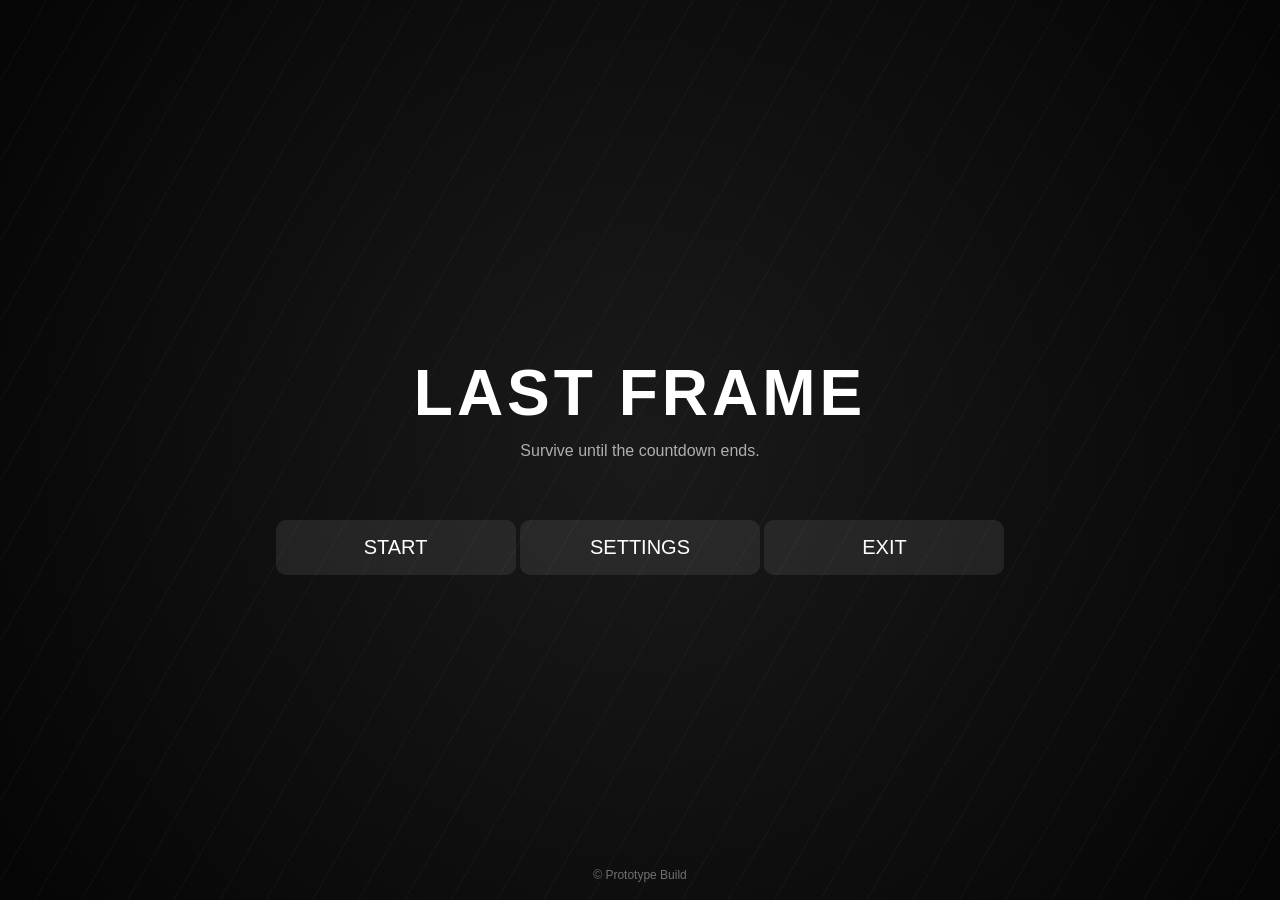
<file: index.html>
<!DOCTYPE html>
<html lang="en">

<head>
  <meta charset="UTF-8">
  <title>LAST FRAME</title>

  <link rel="stylesheet" href="css/style.css">
</head>

<body class="page-index">

  <div class="menu">
    <h1>LAST FRAME</h1>
    <div class="subtitle">Survive until the countdown ends.</div>

    <button onclick="startGame()">START</button>
    <button onclick="openSetting()">SETTINGS</button>
    <button onclick="exitGame()">EXIT</button>
  </div>

  <div class="footer">
    © Prototype Build
  </div>

  <script>
    function startGame() {
      window.location.href = "loading.html";
    }

    function openSetting() {
      window.location.href = "setting.html";
    }

    function exitGame() {
      window.close();
      setTimeout(() => {
        alert("Please close the tab manually.");
      }, 200);
    }
  </script>

  <script src="js/setup.js"></script>
  <script src="js/config.js"></script>
  <script src="js/utils.js"></script>
  <script src="js/state.js"></script>
  <script src="js/input.js"></script>
  <script src="js/entities.js"></script>
  <script src="js/renderer.js"></script>
  <script src="js/core.js"></script>
  <script src="js/main.js"></script>
  <script>
    // Check for settings
    const settings = localStorage.getItem('gameSettings');
    if (settings) {
      console.log('Settings loaded:', JSON.parse(settings));
    }
  </script>
</body>

</html>
</file>
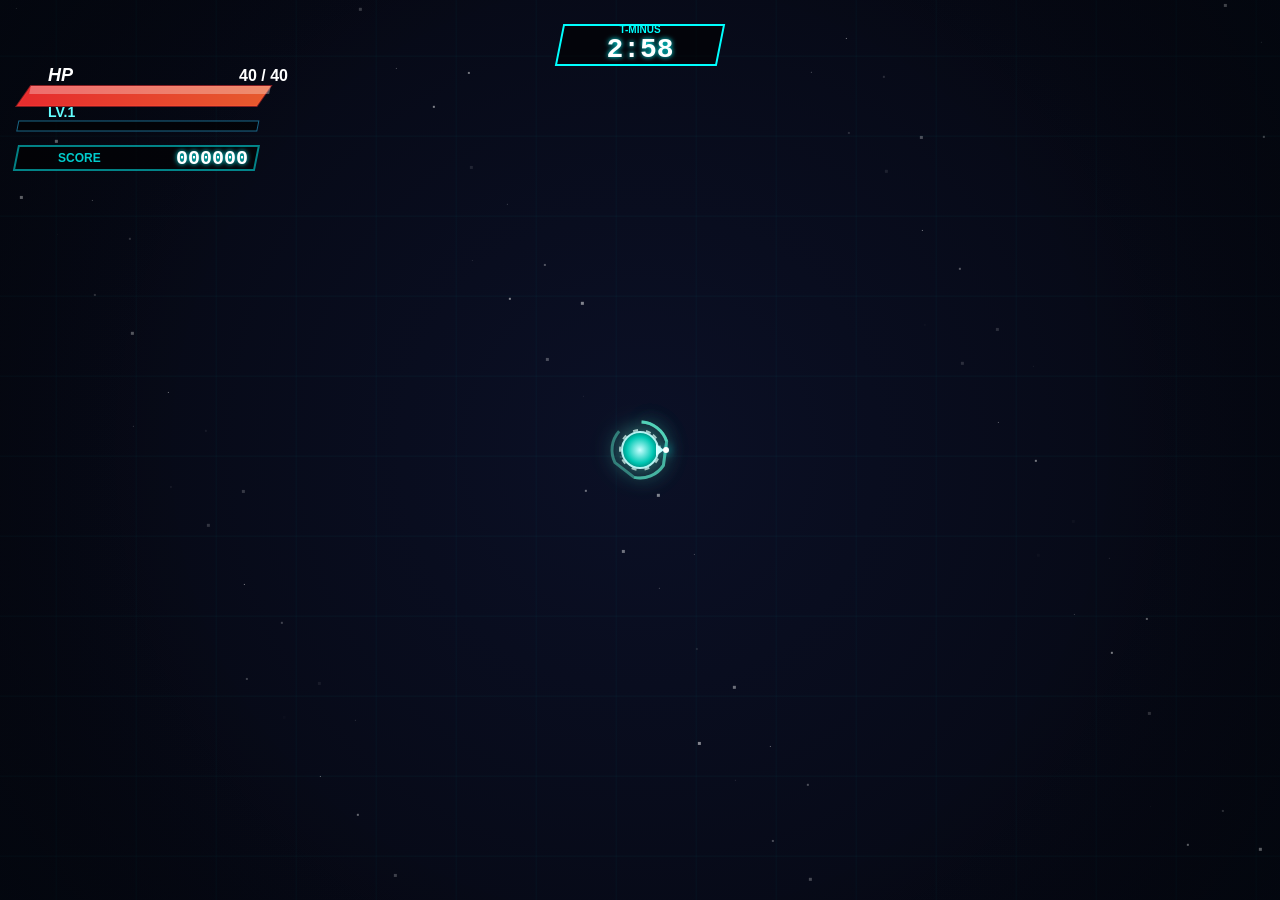
<file: game.html>
<!DOCTYPE html>
<html lang="zh-Hant">

<head>
  <meta charset="UTF-8">
  <title>LAST FRAME</title>
  <link rel="stylesheet" href="css/style.css">
</head>

<body class="page-game">

  <canvas id="gameCanvas"></canvas>
  <script src="js/setup.js"></script>
  <script src="js/config.js"></script>
  <script src="js/utils.js"></script>
  <script src="js/state.js"></script>
  <script src="js/input.js"></script>
  <script src="js/entities.js"></script>
  <script src="js/renderer.js"></script>
  <script src="js/core.js"></script>
  <script src="js/main.js"></script>
  <script src="js/debug.js"></script>
</body>

</html>
</file>
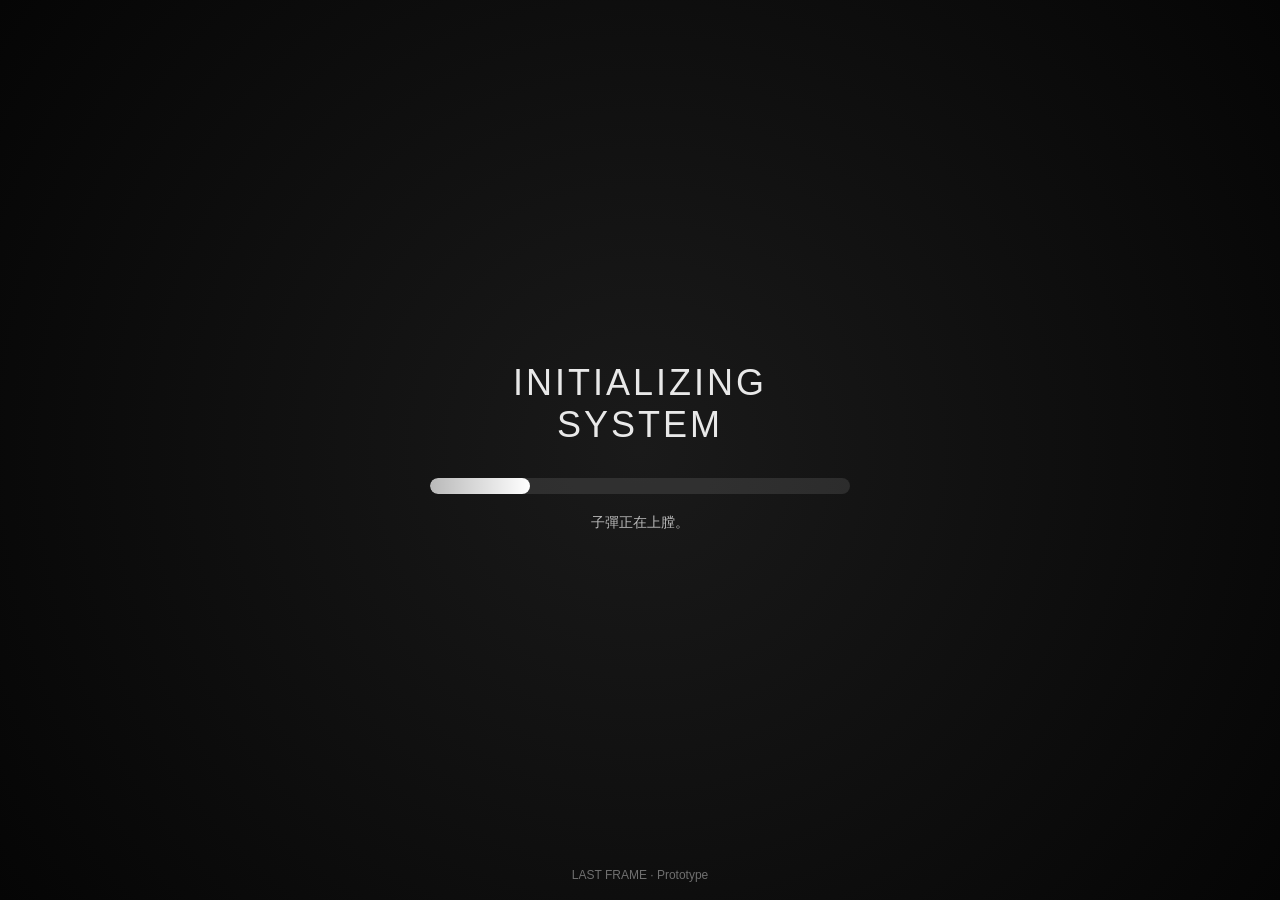
<file: loading.html>
<!DOCTYPE html>
<html lang="zh-Hant">

<head>
  <meta charset="UTF-8">
  <title>Loading · LAST FRAME</title>

  <link rel="stylesheet" href="css/style.css">
</head>

<body class="page-loading">

  <div class="loading-box">
    <div class="title">INITIALIZING SYSTEM</div>

    <div class="bar-bg">
      <div class="bar" id="bar"></div>
    </div>

    <div class="tip" id="tip">Loading...</div>
  </div>

  <div class="footer">LAST FRAME · Prototype</div>

  <script>
    const tips = [
      "作者在期限前一天還在優化。",
      "正在重新組裝核心模組。",
      "請假裝這是一個很複雜的加載過程。",
      "子彈正在上膛。",
      "雷射校準中。",
      "外殼裂痕生成中。",
      "這不是 bug，是特色。",
      "Boss 正在假裝沒有偷看你。",
      "Loading… Loading… 還在 Loading。",
      "世界線同步中。"
    ];

    const bar = document.getElementById("bar");
    const tip = document.getElementById("tip");

    let progress = 0;

    // 隨機顯示標語
    function changeTip() {
      tip.style.opacity = 0;
      setTimeout(() => {
        tip.textContent = tips[Math.floor(Math.random() * tips.length)];
        tip.style.opacity = 0.7;
      }, 300);
    }

    // 初始標語
    changeTip();

    // 每 1.2 秒換一句
    setInterval(changeTip, 1200);

    // 模擬加載進度
    const loadingInterval = setInterval(() => {
      progress += Math.random() * 8 + 4; // 每次 +4~12%

      if (progress >= 100) {
        progress = 100;
        bar.style.width = "100%";
        clearInterval(loadingInterval);

        // 給玩家一點完成感
        setTimeout(() => {
          window.location.href = "game.html";
        }, 600);
      } else {
        bar.style.width = progress + "%";
      }
    }, 300);
  </script>

</body>

</html>
</file>
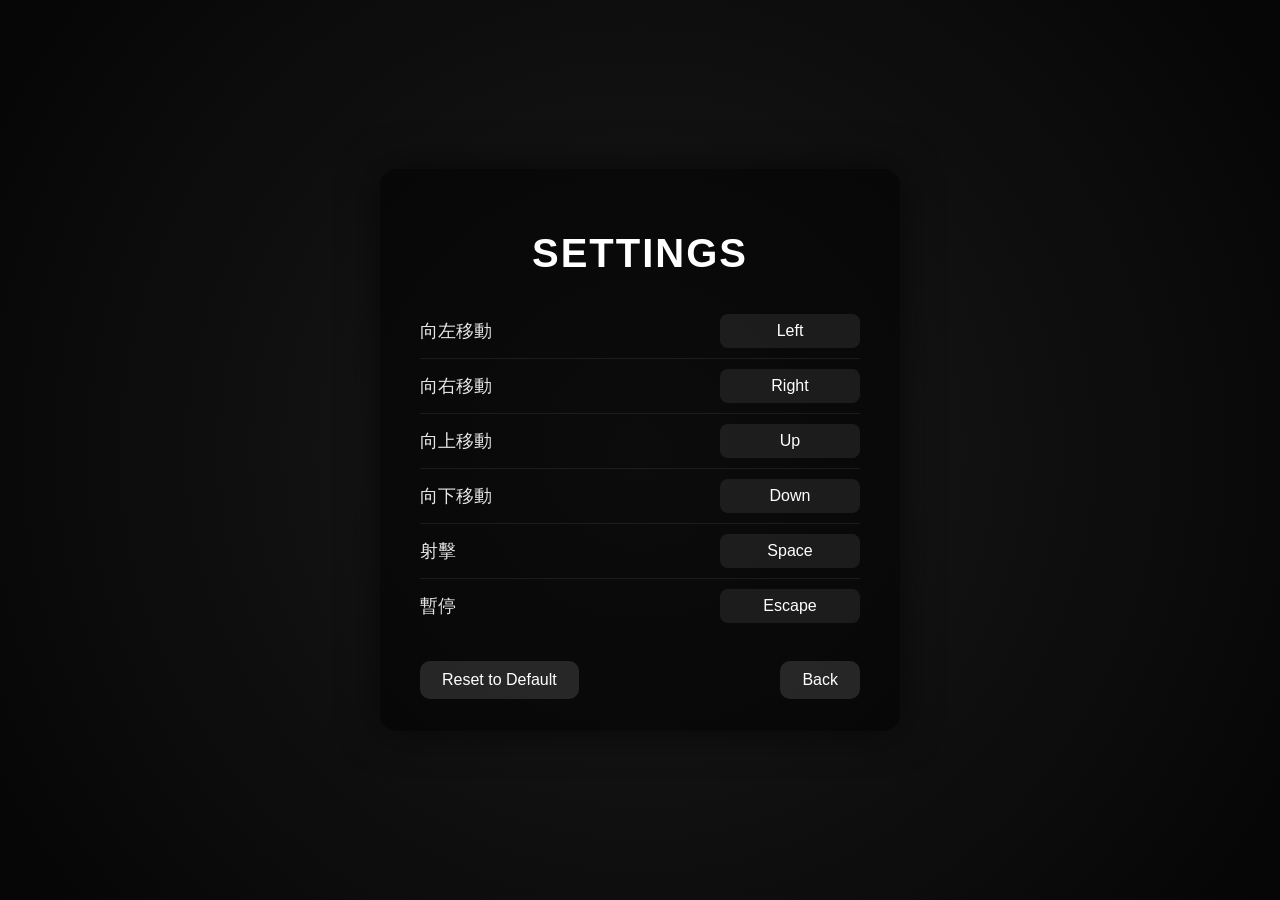
<file: setting.html>
<!DOCTYPE html>
<html lang="zh-Hant">

<head>
  <meta charset="UTF-8">
  <title>Settings · LAST FRAME</title>

  <link rel="stylesheet" href="css/style.css">
</head>

<body class="page-setting">

  <div class="panel">
    <h1>SETTINGS</h1>

    <div class="list" id="keyList"></div>

    <div class="footer">
      <button onclick="resetDefault()">Reset to Default</button>
      <button onclick="back()">Back</button>
    </div>
  </div>

  <script>
    /* ===== 預設鍵位 ===== */
    const defaultKeyMap = {
      moveLeft: "ArrowLeft",
      moveRight: "ArrowRight",
      moveUp: "ArrowUp",
      moveDown: "ArrowDown",
      shoot: "Space",
      pause: "Escape",
    };

    function prettyKey(code) {
      return code
        .replace("Arrow", "")
        .replace("Key", "")
        .replace("MouseLeft", "滑鼠左鍵")
        .replace("MouseRight", "滑鼠右鍵")
        .replace("MouseMiddle", "滑鼠中鍵");
    }

    function mouseCode(button) {
      switch (button) {
        case 0: return "MouseLeft";
        case 1: return "MouseMiddle";
        case 2: return "MouseRight";
        case 3: return "MouseBack";
        case 4: return "MouseForward";
        default: return "Mouse" + button;
      }
    }

    window.addEventListener("mousedown", (e) => {
      if (!waitingAction) return;

      // ⭐ 只允許「射擊」綁定滑鼠
      if (waitingAction !== "shoot") return;

      const code = mouseCode(e.button);

      // 防止重複綁定
      for (const a in keyMap) {
        if (keyMap[a] === code) {
          alert("此按鍵已被使用！");
          waitingAction = null;
          renderList();
          return;
        }
      }

      keyMap[waitingAction] = code;
      localStorage.setItem("keyMap", JSON.stringify(keyMap));

      waitingAction = null;
      renderList();
    });



    /* ===== 顯示名稱 ===== */
    const labels = {
      moveLeft: "向左移動",
      moveRight: "向右移動",
      moveUp: "向上移動",
      moveDown: "向下移動",
      shoot: "射擊",
      pause: "暫停",
    };

    /* ===== 載入目前設定 ===== */
    let keyMap = { ...defaultKeyMap };

    const saved = localStorage.getItem("keyMap");
    if (saved) {
      try {
        keyMap = { ...keyMap, ...JSON.parse(saved) };
      } catch { }
    }

    const keyList = document.getElementById("keyList");

    let waitingAction = null;

    /* ===== 建立列表 ===== */
    function renderList() {
      keyList.innerHTML = "";

      for (const action in keyMap) {
        const row = document.createElement("div");
        row.className = "row";

        const name = document.createElement("div");
        name.className = "action";
        name.textContent = labels[action] || action;

        const key = document.createElement("div");
        key.className = "key";
        key.textContent = prettyKey(keyMap[action]);


        if (waitingAction === action) {
          key.classList.add("waiting");
          key.textContent = "請按下新按鍵";
        }

        key.onclick = () => {
          waitingAction = action;
          renderList();
        };

        row.appendChild(name);
        row.appendChild(key);
        keyList.appendChild(row);
      }
    }

    renderList();

    /* ===== 鍵盤綁定 ===== */
    window.addEventListener("keydown", (e) => {
      if (!waitingAction) return;

      // 防止重複綁定
      for (const a in keyMap) {
        if (keyMap[a] === e.code) {
          alert("此按鍵已被使用！");
          waitingAction = null;
          renderList();
          return;
        }
      }

      keyMap[waitingAction] = e.code;
      localStorage.setItem("keyMap", JSON.stringify(keyMap));

      waitingAction = null;
      renderList();
    });


    /* ===== 重設 ===== */
    function resetDefault() {
      if (!confirm("確定要恢復預設鍵位？")) return;
      keyMap = { ...defaultKeyMap };
      localStorage.setItem("keyMap", JSON.stringify(keyMap));
      renderList();
    }

    /* ===== 返回 ===== */
    function back() {
      window.location.href = "index.html";
    }
  </script>

</body>

</html>
</file>
<file: css/style.css>
/* =========================================
   Global & Reset
   ========================================= */
* {
    box-sizing: border-box;
}

body {
    margin: 0;
    overflow: hidden;
    font-family: "Microsoft JhengHei", sans-serif;
    color: white;
}

/* =========================================
   Page: Game (game.html)
   ========================================= */
.page-game {
    background: black;
}

.page-game canvas {
    display: block;
    width: 100vw;
    height: 100vh;
}

/* =========================================
   Shared UI Pages (Index, Loading, Settings)
   ========================================= */
.page-index, .page-loading, .page-setting {
    height: 100vh;
    background: radial-gradient(circle at center, #1a1a1a, #050505);
    display: flex;
    justify-content: center;
    align-items: center;
}

.footer {
    position: absolute;
    bottom: 18px;
    width: 100%;
    text-align: center;
    font-size: 12px;
    opacity: 0.4;
}

/* =========================================
   Page: Index (index.html)
   ========================================= */
/* Background Flow Lines */
.page-index::before {
    content: "";
    position: absolute;
    inset: 0;
    background: repeating-linear-gradient(120deg,
        rgba(255, 255, 255, 0.03),
        rgba(255, 255, 255, 0.03) 1px,
        transparent 1px,
        transparent 40px);
    animation: drift 12s linear infinite;
}

@keyframes drift {
    from { background-position: 0 0; }
    to { background-position: 300px 300px; }
}

.menu {
    position: relative;
    z-index: 2;
    text-align: center;
}

.page-index h1 {
    font-size: 64px;
    letter-spacing: 4px;
    margin-bottom: 12px;
    animation: pulse 2.8s ease-in-out infinite;
}

@keyframes pulse {
    0%, 100% { opacity: 0.85; }
    50% { opacity: 1; }
}

.subtitle {
    font-size: 16px;
    opacity: 0.65;
    margin-bottom: 48px;
}

.page-index button {
    width: 240px;
    padding: 16px;
    margin: 12px 0;
    font-size: 20px;
    border: none;
    border-radius: 10px;
    cursor: pointer;
    background: rgba(255, 255, 255, 0.08);
    color: white;
    transition: transform 0.15s ease, background 0.15s ease, box-shadow 0.15s ease;
}

.page-index button:hover {
    background: rgba(255, 255, 255, 0.18);
    box-shadow: 0 0 18px rgba(255, 255, 255, 0.15);
    transform: translateY(-2px);
}

.page-index button:active {
    transform: translateY(1px);
    box-shadow: none;
}

/* =========================================
   Page: Loading (loading.html)
   ========================================= */
.loading-box {
    width: 420px;
    text-align: center;
}

.page-loading .title {
    font-size: 36px;
    letter-spacing: 3px;
    margin-bottom: 32px;
    opacity: 0.9;
}

.bar-bg {
    width: 100%;
    height: 16px;
    background: rgba(255, 255, 255, 0.1);
    border-radius: 8px;
    overflow: hidden;
    margin-bottom: 20px;
}

.bar {
    height: 100%;
    width: 0%;
    background: linear-gradient(90deg, #ffffffaa, #ffffff);
    border-radius: 8px;
    transition: width 0.2s ease;
}

.tip {
    font-size: 14px;
    opacity: 0.7;
    min-height: 24px;
    transition: opacity 0.4s ease;
}

/* =========================================
   Page: Settings (setting.html)
   ========================================= */
.panel {
    width: 520px;
    background: rgba(0, 0, 0, 0.55);
    border-radius: 16px;
    padding: 36px 40px 32px;
    box-shadow: 0 0 40px rgba(0, 0, 0, 0.6);
}

.page-setting h1 {
    text-align: center;
    font-size: 40px;
    margin-bottom: 28px;
    letter-spacing: 2px;
}

.list {
    margin-bottom: 28px;
}

.row {
    display: flex;
    justify-content: space-between;
    align-items: center;
    padding: 10px 0;
    border-bottom: 1px solid rgba(255, 255, 255, 0.08);
}

.row:last-child {
    border-bottom: none;
}

.action {
    font-size: 18px;
    opacity: 0.9;
}

.key {
    min-width: 140px;
    text-align: center;
    padding: 8px 14px;
    border-radius: 8px;
    cursor: pointer;
    background: rgba(255, 255, 255, 0.08);
    transition: background 0.15s ease, transform 0.15s ease;
}

.key:hover {
    background: rgba(255, 255, 255, 0.18);
    transform: scale(1.05);
}

.key.waiting {
    background: rgba(255, 80, 80, 0.25);
}

.page-setting .footer {
    display: flex;
    justify-content: space-between;
    margin-top: 26px;
    position: static; /* Override absolute footer */
    width: auto;
    opacity: 1;
}

.page-setting button {
    padding: 10px 22px;
    font-size: 16px;
    border-radius: 10px;
    border: none;
    cursor: pointer;
    background: rgba(255, 255, 255, 0.12);
    color: white;
    transition: background 0.15s ease, transform 0.15s ease;
}

.page-setting button:hover {
    background: rgba(255, 255, 255, 0.22);
    transform: translateY(-1px);
}
</file>
